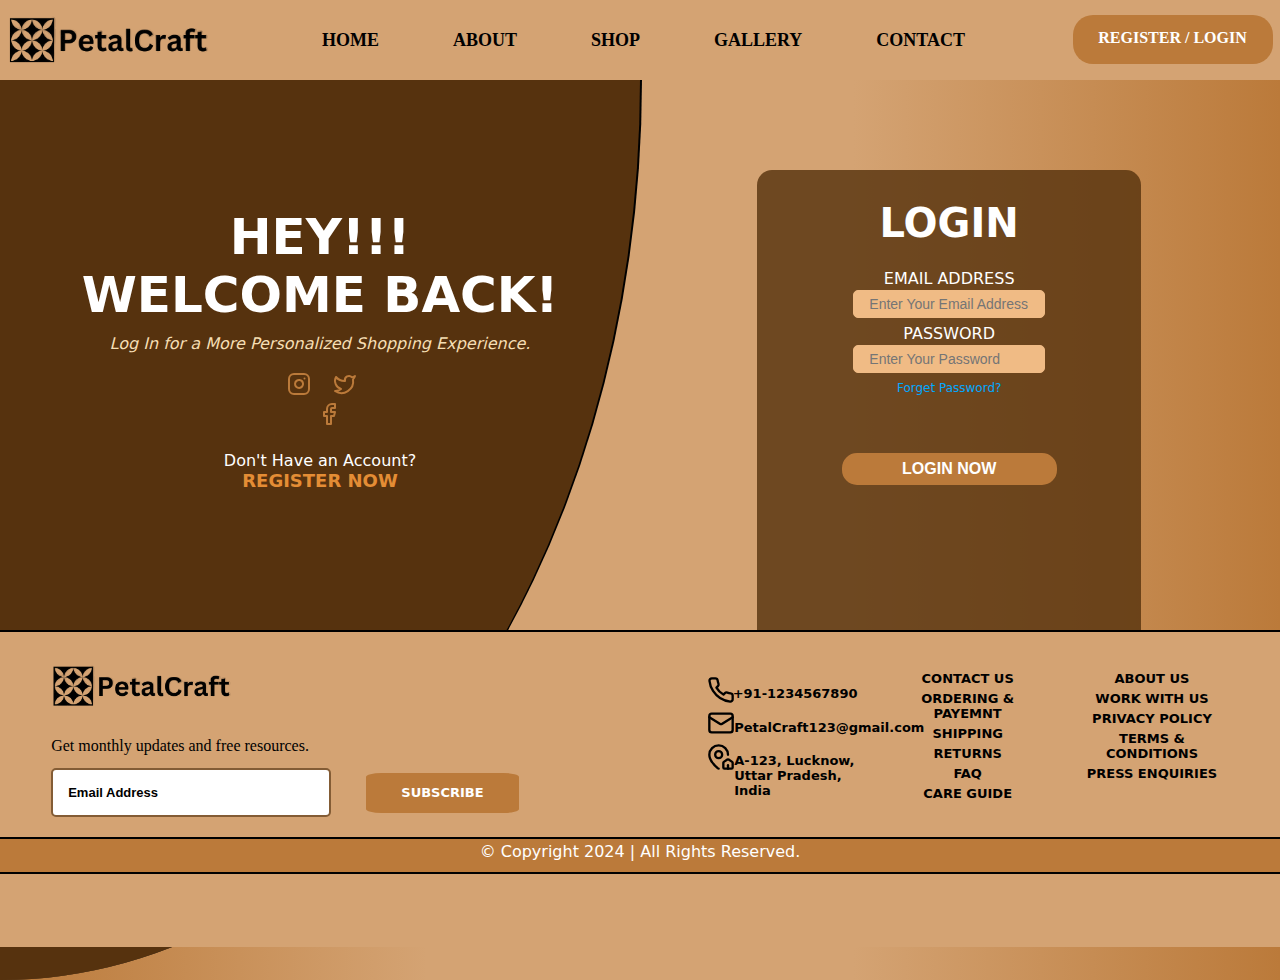
<file: login.html>
<!DOCTYPE html>
<html lang="en">
<head>
    <meta charset="UTF-8">
    <meta name="viewport" content="width=device-width, initial-scale=1.0">
    <title>PetalCraft - Login</title>
    <link rel="icon" href="./images/PC_logo.png">
    <link rel="stylesheet" href="./style.css">
</head>
<body>
    <!--Header start-->
    <nav>
        <img class="logo" src="./images/PClogo.png" alt="pc_logo" href="./index.html">
        <div style="margin-top: 30px;">
            <menu><b>
            <a style="margin-left: 100px;" href="./index.html">HOME</a>
            <a href="./about.html">ABOUT</a>
            <a href="#">SHOP</a>
            <a href="#">GALLERY</a>
            <a style="margin-right: 100px;" href="./contact.html">CONTACT</a>
            </b></menu>
        </div>
        <a href="./register.html" class="login-btn">
            <b>REGISTER / LOGIN</b>
        </a>
    </nav>
    <!--Header end-->
    <!--page start-->
    <div class="container8">
        <div class="container8_1">
            <h1 style="margin-top: 20%;">HEY!!!</h1>
            <h1>WELCOME BACK!</h1>
            <h3 style="font-size: medium; font-weight: 400; color: wheat; padding-top: 10px;"><i>Log In for a More Personalized Shopping Experience.</i></h3>
            <div style="width: 16%; margin-top: 3%; margin-left: 42.5%;">
                <a href="#"><svg xmlns="http://www.w3.org/2000/svg" width="26" height="26" viewBox="0 0 26 26" fill="none" stroke="#BB7A3A" stroke-width="2" stroke-linecap="round" stroke-linejoin="round" class="lucide lucide-instagram"><rect width="20" height="20" x="2" y="2" rx="5" ry="5"/><path d="M16 11.37A4 4 0 1 1 12.63 8 4 4 0 0 1 16 11.37z"/><line x1="17.5" x2="17.51" y1="6.5" y2="6.5"/></svg></a>
                <a style="padding-left: 15%;" href="#"><svg xmlns="http://www.w3.org/2000/svg" width="26" height="26" viewBox="0 0 26 26" fill="none" stroke="#BB7A3A" stroke-width="2" stroke-linecap="round" stroke-linejoin="round" class="lucide lucide-twitter"><path d="M22 4s-.7 2.1-2 3.4c1.6 10-9.4 17.3-18 11.6 2.2.1 4.4-.6 6-2C3 15.5.5 9.6 3 5c2.2 2.6 5.6 4.1 9 4-.9-4.2 4-6.6 7-3.8 1.1 0 3-1.2 3-1.2z"/></svg></a>
                <a style="padding-left: 13%;" href="#"><svg xmlns="http://www.w3.org/2000/svg" width="26" height="26" viewBox="0 0 26 26" fill="none" stroke="#BB7A3A" stroke-width="2" stroke-linecap="round" stroke-linejoin="round" class="lucide lucide-facebook"><path d="M18 2h-3a5 5 0 0 0-5 5v3H7v4h3v8h4v-8h3l1-4h-4V7a1 1 0 0 1 1-1h3z"/></svg></a>
            <!--icons end-->
            </div>
            <br>
            <span>Don't Have an Account?</span><br>
            <a href="./register.html">REGISTER NOW</a>
        </div>
        <div class="container8_2">
            <h1>LOGIN</h1>
            <div class="container8_2_1">
                <form id="login-form">
                    <div class="form-grp">
                        <label for="Email">EMAIL ADDRESS</label>
                        <input type="email" id="Email" placeholder="Enter Your Email Address" required>
                    </div>
                    <div class="form-grp">
                        <label for="Password">PASSWORD</label>
                        <input type="password" id="Password" placeholder="Enter Your Password" required><br>
                        <a href="#" class="forget_pwd"> Forget Password?</a>
                    </div>
                    <br>
                <button type="submit" class="loginPage-btn" href="./index.html">LOGIN NOW</button>
                </form>
            </div>
        </div>
    </div>
    <!--page end-->
    <!--footer start-->
    <section style="margin-top: 43%;" class="footer">
        <div class="footer1">
            <img style="width: 30%; margin-top:3%;" src="./images/PClogo.png" alt="logo"><br>
            <div style="margin-top: 4%;">Get monthly updates and free resources.</div><br>
            <form>
                <input class="email-box" type="text" placeholder="Email Address">
                <button class="subscribe" type="submit">SUBSCRIBE</button>
            </form>
        </div>
        <div class="footer2">
            <div class="footer2_1">
                <svg xmlns="http://www.w3.org/2000/svg" width="28" height="28" viewBox="0 0 24 24" fill="none" stroke="currentColor" stroke-width="2" stroke-linecap="round" stroke-linejoin="round" class="lucide lucide-phone"><path d="M22 16.92v3a2 2 0 0 1-2.18 2 19.79 19.79 0 0 1-8.63-3.07 19.5 19.5 0 0 1-6-6 19.79 19.79 0 0 1-3.07-8.67A2 2 0 0 1 4.11 2h3a2 2 0 0 1 2 1.72 12.84 12.84 0 0 0 .7 2.81 2 2 0 0 1-.45 2.11L8.09 9.91a16 16 0 0 0 6 6l1.27-1.27a2 2 0 0 1 2.11-.45 12.84 12.84 0 0 0 2.81.7A2 2 0 0 1 22 16.92z"/></svg>
                <h4 style="margin-top: -14%; margin-left: 17%; padding-bottom: 8px; font-family:system-ui, -apple-system, BlinkMacSystemFont, 'Segoe UI', Roboto, Oxygen, Ubuntu, Cantarell, 'Open Sans', 'Helvetica Neue', sans-serif; font-size: small;">+91-1234567890</h4>
                <svg xmlns="http://www.w3.org/2000/svg" width="28" height="28" viewBox="0 0 24 24" fill="none" stroke="currentColor" stroke-width="2" stroke-linecap="round" stroke-linejoin="round" class="lucide lucide-mail"><rect width="20" height="16" x="2" y="4" rx="2"/><path d="m22 7-8.97 5.7a1.94 1.94 0 0 1-2.06 0L2 7"/></svg>
                <h4 style="margin-top: -14%; margin-left: 18%; padding-bottom: 8px; font-family:system-ui, -apple-system, BlinkMacSystemFont, 'Segoe UI', Roboto, Oxygen, Ubuntu, Cantarell, 'Open Sans', 'Helvetica Neue', sans-serif; font-size: small;">PetalCraft123@gmail.com</h5>
                <svg xmlns="http://www.w3.org/2000/svg" width="28" height="28" viewBox="0 0 24 24" fill="none" stroke="currentColor" stroke-width="2" stroke-linecap="round" stroke-linejoin="round" class="lucide lucide-map-pin-house"><path d="M15 22a1 1 0 0 1-1-1v-4a1 1 0 0 1 .445-.832l3-2a1 1 0 0 1 1.11 0l3 2A1 1 0 0 1 22 17v4a1 1 0 0 1-1 1z"/><path d="M18 10a8 8 0 0 0-16 0c0 4.993 5.539 10.193 7.399 11.799a1 1 0 0 0 .601.2"/><path d="M18 22v-3"/><circle cx="10" cy="10" r="3"/></svg>
                <p style="margin-top: -14%; margin-left: 18%; padding-bottom: 8px; font-family:system-ui, -apple-system, BlinkMacSystemFont, 'Segoe UI', Roboto, Oxygen, Ubuntu, Cantarell, 'Open Sans', 'Helvetica Neue', sans-serif; font-size: small; font-weight: 600">A-123, Lucknow, Uttar Pradesh, India</p>
            </div>
            <div class="footer2_2">
                <a href="#">CONTACT US</a>
                <a href="#">ORDERING & PAYEMNT</a>
                <a href="#">SHIPPING</a>
                <a href="#">RETURNS</a>
                <a href="#">FAQ</a>
                <a href="#">CARE GUIDE</a>
            </div>
            <div class="footer2_3">
                <a href="#">ABOUT US</a>
                <a href="#">WORK WITH US</a>
                <a href="#">PRIVACY POLICY</a>
                <a href="#">TERMS & CONDITIONS</a>
                <a href="#">PRESS ENQUIRIES</a>
            </div>
        </div>
        <div class="container6">
            © Copyright 2024 | All Rights Reserved.
        </div>
    </section>
    <!--footer end-->
</body>
</html>
</file>
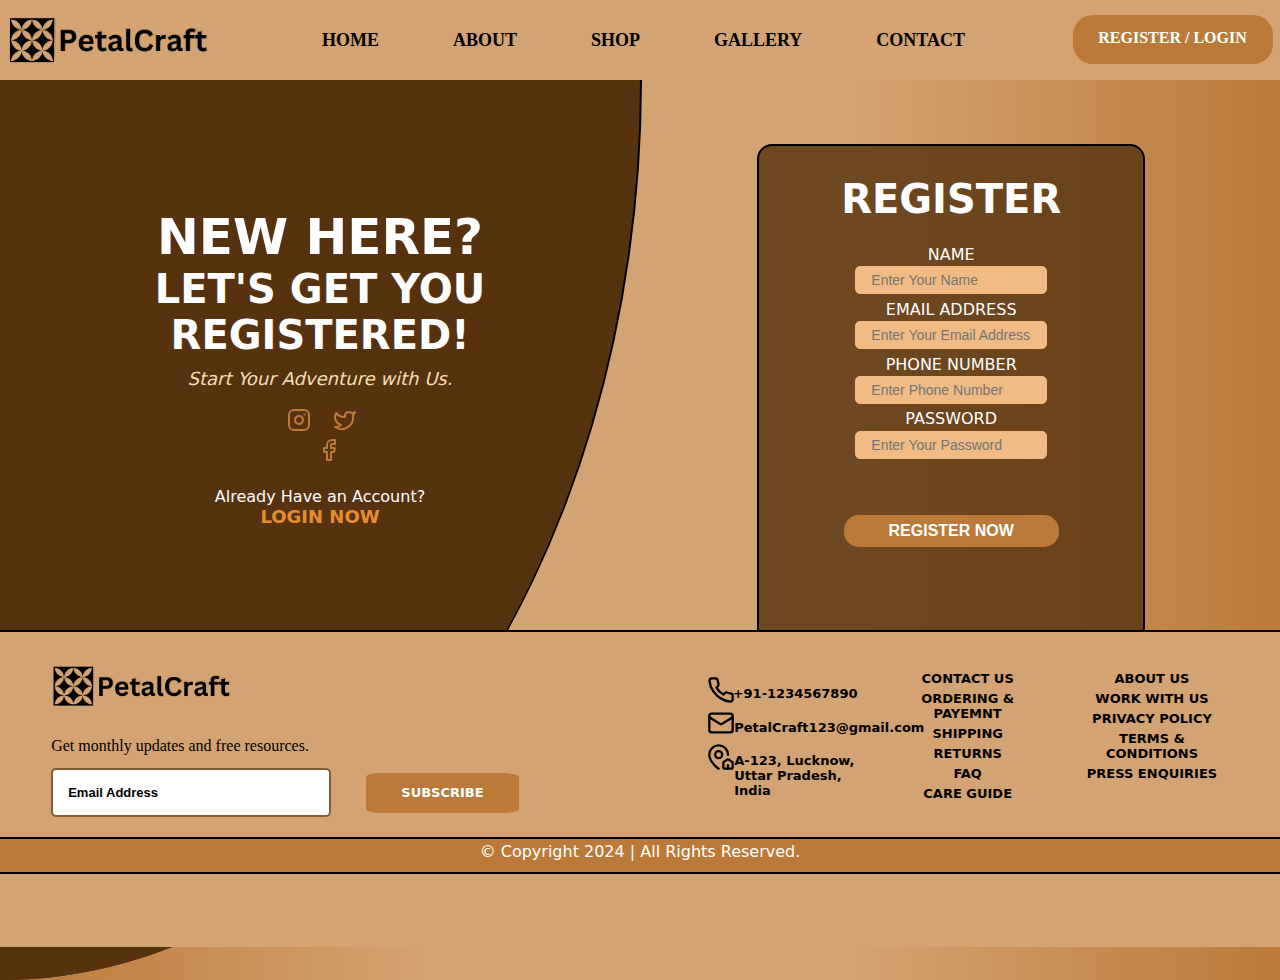
<file: register.html>
<!DOCTYPE html>
<html lang="en">
<head>
    <meta charset="UTF-8">
    <meta name="viewport" content="width=device-width, initial-scale=1.0">
    <title>PetalCraft - Register</title>
    <link rel="icon" href="./images/PC_logo.png">
    <link rel="stylesheet" href="./style.css">
</head>
<body>
    <!--Header start-->
    <nav>
        <img class="logo" src="./images/PClogo.png" alt="pc_logo" href="./index.html">
        <div style="margin-top: 30px;">
            <menu><b>
            <a style="margin-left: 100px;" href="./index.html">HOME</a>
            <a href="./about.html">ABOUT</a>
            <a href="#">SHOP</a>
            <a href="#">GALLERY</a>
            <a style="margin-right: 100px;" href="./contact.html">CONTACT</a>
            </b></menu>
        </div>
        <a href="./register.html" class="login-btn">
            <b>REGISTER / LOGIN</b>
        </a>
    </nav>
    <!--Header end-->
    <!--page start-->
    <div class="container8">
        <div class="container8_1">
            <h1 style="margin-top: 20%;">NEW HERE?</h1>
            <h1 style="font-size: 40px;">LET'S GET YOU REGISTERED!</h1>
            <h3 style="font-size: large; font-weight: 400; color: wheat; padding-top: 10px;"><i>Start Your Adventure with Us.</i></h3>
            <div style="width: 16%; margin-top: 3%; margin-left: 42.5%;">
                <a href="#"><svg xmlns="http://www.w3.org/2000/svg" width="26" height="26" viewBox="0 0 26 26" fill="none" stroke="#BB7A3A" stroke-width="2" stroke-linecap="round" stroke-linejoin="round" class="lucide lucide-instagram"><rect width="20" height="20" x="2" y="2" rx="5" ry="5"/><path d="M16 11.37A4 4 0 1 1 12.63 8 4 4 0 0 1 16 11.37z"/><line x1="17.5" x2="17.51" y1="6.5" y2="6.5"/></svg></a>
                <a style="padding-left: 15%;" href="#"><svg xmlns="http://www.w3.org/2000/svg" width="26" height="26" viewBox="0 0 26 26" fill="none" stroke="#BB7A3A" stroke-width="2" stroke-linecap="round" stroke-linejoin="round" class="lucide lucide-twitter"><path d="M22 4s-.7 2.1-2 3.4c1.6 10-9.4 17.3-18 11.6 2.2.1 4.4-.6 6-2C3 15.5.5 9.6 3 5c2.2 2.6 5.6 4.1 9 4-.9-4.2 4-6.6 7-3.8 1.1 0 3-1.2 3-1.2z"/></svg></a>
                <a style="padding-left: 13%;" href="#"><svg xmlns="http://www.w3.org/2000/svg" width="26" height="26" viewBox="0 0 26 26" fill="none" stroke="#BB7A3A" stroke-width="2" stroke-linecap="round" stroke-linejoin="round" class="lucide lucide-facebook"><path d="M18 2h-3a5 5 0 0 0-5 5v3H7v4h3v8h4v-8h3l1-4h-4V7a1 1 0 0 1 1-1h3z"/></svg></a>
            <!--icons end-->
            </div>
            <br>
            <span>Already Have an Account?</span><br>
            <a href="./login.html">LOGIN NOW</a>
        </div>
        <div class="container9">
            <h1>REGISTER</h1>
            <div class="container9_1">
                <form id="login-form">
                    <div class="form-grp">
                        <label for="name">Name</label><br>
                        <input type="text" id="name" placeholder="Enter Your Name" required>
                    </div>
                    <div class="form-grp">
                        <label for="Email">EMAIL ADDRESS</label>
                        <input type="email" id="Email" placeholder="Enter Your Email Address" required>
                    </div>
                    <div class="form-grp">
                        <label for="phone">Phone Number</label><br>
                        <input type="text" placeholder="Enter Phone Number" required>
                    </div>
                    <div class="form-grp">
                        <label for="Password">PASSWORD</label>
                        <input type="password" id="Password" placeholder="Enter Your Password" required><br>
                    </div> <br>
                <button type="submit" class="Register-btn" href="./index.html">REGISTER NOW</button>
                </form>
            </div>
        </div>
    </div>
    <!--page end-->
    <!--footer start-->
    <section style="margin-top: 43%;" class="footer">
        <div class="footer1">
            <img style="width: 30%; margin-top:3%;" src="./images/PClogo.png" alt="logo"><br>
            <div style="margin-top: 4%;">Get monthly updates and free resources.</div><br>
            <form>
                <input class="email-box" type="text" placeholder="Email Address">
                <button class="subscribe" type="submit">SUBSCRIBE</button>
            </form>
        </div>
        <div class="footer2">
            <div class="footer2_1">
                <svg xmlns="http://www.w3.org/2000/svg" width="28" height="28" viewBox="0 0 24 24" fill="none" stroke="currentColor" stroke-width="2" stroke-linecap="round" stroke-linejoin="round" class="lucide lucide-phone"><path d="M22 16.92v3a2 2 0 0 1-2.18 2 19.79 19.79 0 0 1-8.63-3.07 19.5 19.5 0 0 1-6-6 19.79 19.79 0 0 1-3.07-8.67A2 2 0 0 1 4.11 2h3a2 2 0 0 1 2 1.72 12.84 12.84 0 0 0 .7 2.81 2 2 0 0 1-.45 2.11L8.09 9.91a16 16 0 0 0 6 6l1.27-1.27a2 2 0 0 1 2.11-.45 12.84 12.84 0 0 0 2.81.7A2 2 0 0 1 22 16.92z"/></svg>
                <h4 style="margin-top: -14%; margin-left: 17%; padding-bottom: 8px; font-family:system-ui, -apple-system, BlinkMacSystemFont, 'Segoe UI', Roboto, Oxygen, Ubuntu, Cantarell, 'Open Sans', 'Helvetica Neue', sans-serif; font-size: small;">+91-1234567890</h4>
                <svg xmlns="http://www.w3.org/2000/svg" width="28" height="28" viewBox="0 0 24 24" fill="none" stroke="currentColor" stroke-width="2" stroke-linecap="round" stroke-linejoin="round" class="lucide lucide-mail"><rect width="20" height="16" x="2" y="4" rx="2"/><path d="m22 7-8.97 5.7a1.94 1.94 0 0 1-2.06 0L2 7"/></svg>
                <h4 style="margin-top: -14%; margin-left: 18%; padding-bottom: 8px; font-family:system-ui, -apple-system, BlinkMacSystemFont, 'Segoe UI', Roboto, Oxygen, Ubuntu, Cantarell, 'Open Sans', 'Helvetica Neue', sans-serif; font-size: small;">PetalCraft123@gmail.com</h5>
                <svg xmlns="http://www.w3.org/2000/svg" width="28" height="28" viewBox="0 0 24 24" fill="none" stroke="currentColor" stroke-width="2" stroke-linecap="round" stroke-linejoin="round" class="lucide lucide-map-pin-house"><path d="M15 22a1 1 0 0 1-1-1v-4a1 1 0 0 1 .445-.832l3-2a1 1 0 0 1 1.11 0l3 2A1 1 0 0 1 22 17v4a1 1 0 0 1-1 1z"/><path d="M18 10a8 8 0 0 0-16 0c0 4.993 5.539 10.193 7.399 11.799a1 1 0 0 0 .601.2"/><path d="M18 22v-3"/><circle cx="10" cy="10" r="3"/></svg>
                <p style="margin-top: -14%; margin-left: 18%; padding-bottom: 8px; font-family:system-ui, -apple-system, BlinkMacSystemFont, 'Segoe UI', Roboto, Oxygen, Ubuntu, Cantarell, 'Open Sans', 'Helvetica Neue', sans-serif; font-size: small; font-weight: 600">A-123, Lucknow, Uttar Pradesh, India</p>
            </div>
            <div class="footer2_2">
                <a href="#">CONTACT US</a>
                <a href="#">ORDERING & PAYEMNT</a>
                <a href="#">SHIPPING</a>
                <a href="#">RETURNS</a>
                <a href="#">FAQ</a>
                <a href="#">CARE GUIDE</a>
            </div>
            <div class="footer2_3">
                <a href="#">ABOUT US</a>
                <a href="#">WORK WITH US</a>
                <a href="#">PRIVACY POLICY</a>
                <a href="#">TERMS & CONDITIONS</a>
                <a href="#">PRESS ENQUIRIES</a>
            </div>
        </div>
        <div class="container6">
            © Copyright 2024 | All Rights Reserved.
        </div>
    </section>
    <!--footer end-->
</body>
</html>
</file>
<file: style.css>
*{
    margin: 0;
    padding: 0;
}
/*Home page START*/
nav{
    width: 100%;
    height: 80px;
    background-color: #d4a373;
    display: flex;
    justify-content: space-evenly;
}
menu a{
    font-size: large;
    color: black;
    margin-left: 70px;
    text-decoration: none;
    font-family: cursive;
}
menu a:hover{
    color: #fff;
}
.logo{
    margin-top: 15px;
    height: 50px;
}
.login-btn{
    text-align: center;
    text-decoration: none;
    font-size: medium;
    width: 200px;
    height: 35px;
    padding-top: 14px;
    color: white;
    background-color: #BB7A3A;
    border-color: transparent;
    margin-top: 15px;
    border-radius: 20px 20px;
}
.login-btn:hover{
    cursor: pointer;
    background-color: #BB7A3A;
    border: 1px solid white;
}
.container1{
    position: absolute;
    color: black;
    width: 100%;
    height: 90%;
}
.container1_img{
    width: 100%;
    height: 105%;
}
.cont1_1{
    position: absolute;
    width: 1200px;
    height: 500px;
    margin-top: -45.7%;
    margin-left: 10.5%;
    background-color: #9c663170;
    border-radius: 0% 0% 700px 700px;
}
.main1{
    position: absolute;
    color: white;
    font-size: 50px;
    font-weight: bold;
    margin: 5% 21%;
    text-align: center;
}
.main2{
    position: absolute;
    color: white;
    font-size: 44px;
    font-weight: bold;
    margin: 10% 26%;
    text-align: center;
}
.main3{
    color: black;
    font-size: 16px;
    font-family: cursive;
    text-align: center;
    margin-left: 21%;
    margin-top: 16%;
    padding-bottom: 22px;
    width: 58%;
}
.explore-btn{
    font-size: 15px;
    color: white;
    padding: 10px 20px;
    font-weight: bolder;
    font-family: sans-serif;
    background-color: #BB7A3A;
    border: 1px solid #BB7A3A;
    border-color: transparent;
    margin-left: 45%;
    text-decoration: none;
}
.explore-btn:hover{
    cursor: pointer;
    background-color: #BB7A3A;
    border: 1px solid #835c35;
    color: white;
}
.icons{
    width: 9%;
    height: 10%;
    margin-top: -5.5%;
    margin-left: 88%;
    justify-content: space-evenly;
}
.container2{
    position: absolute;
    color: black;
    width: 100%;
    height: 90%;
    margin-top: 45%;
    background-color: #d4a373;
}
.cont2_1{
    width: 15%;
    font-size: small;
    color: #BB7A3A;
    margin: 2% 43.4%;
    font-family: sans-serif;
}
.main4{
    position: absolute;
    color: white;
    font-size: 50px;
    font-weight: bold;
    text-align: center;
    margin-left:-2.5%;font-family: 'Times New Roman', Times, serif;
}
.cont2_2{
    position: absolute;
    width: 100%;
    height: 75%;
    margin-top: 1%;
    display: flex;
    justify-content: space-evenly;

}
.cont2_2_1{
    position: relative;
    width: 20%;
    height: 48%;
    margin-top: 3%;
    border-top-left-radius: 70%;
    border-top-right-radius: 70%;
}
.cont2_2_1_img{
    position: absolute;
    width: 100%;
    height: 100%;
    border-top-left-radius: 100%;
    border-top-right-radius: 100%;
    border: 1px solid #835c35;
}
.cont2_2_2{
    position: absolute;
    width: 100%;
    height: 90%;
    margin-top: 77%;
    background-color: #BB7A3A;
    border: 1px solid #835c35;
}
.main5{
    width: 71%;
    font-size: 25px;
    color: #fff;
    margin: 5% 14.5%;
    font-family: sans-serif;
}
.main5_1{
    position: relative;
    width: 80%;
    margin: 0% 10%;
    text-align: center;
}
.container3{
    position: absolute;
    width: 100%;
    height: 60%;
    margin-top: 88%;
    background-color: #d4a3731f;
}
.cont3{
    position: relative;
    width: 55%;
    height: 100%;
    margin: 4% 0%;
}
.cont3_1{
    position: relative;
    font-size: small;
    color: #BB7A3A;
    text-align: center;
    font-family: sans-serif;
}
.cont3_2{
    position: relative;
    color: black;
    font-size: 50px;
    font-weight: bold;
    text-align: center;
    font-family: 'Times New Roman', Times, serif;
}
.cont3_3{
    position: relative;
    width: 75%;
    font-size: large;
    color:#BB7A3A;
    text-align: center;
    margin: 5% 12.5%;
}
.letsgo-btn{
    position: relative;
    font-family: sans-serif;
    padding: 10px 22px;
    font-size: small;
    color: white;
    background-color: #BB7A3A;
    cursor: pointer;
    text-decoration: none;
    margin: 0% 43%;
    border-radius: 10px 10px;
}
.letsgo-btn:hover{
    border: 1.5px solid #835c35;
}
.container4{
    width: 100%;
    height: 80%;
    margin-top: 116%;
    background-color: #BB7A3A;
    position: absolute;
}
.cont4_img{
    position: relative;
    width: 33%;
    height: 85%;
    margin-top: -27.8%;
    margin-left: 60%;
}
.cont4_1{
    position: relative;
    width: 21%;
    font-size: x-small;
    color: #f5cba2;
    text-align: center;
    margin: -2% 40.5%;
    font-family: sans-serif;
}
.main6{
    width: 146%;
    position: relative;
    color: white;
    font-size: 40px;
    font-weight: bold;
    text-align: center;
    margin: 0% -20%;
    font-family: 'Times New Roman', Times, serif;
}
.cont4_2{
    position: relative;
    width: 100%;
    height: 70%;
    margin-top: 5%;
    display: flex;
    justify-content: space-evenly;
}
.cont4_2_1{
    position: relative;
    width: 17%;
    height: 72%;
}
.cont4_3{
    position: relative;
    color: black;
    width: 30%;
    height: 7%;
    margin-top: 5px;
    margin-left: 8%;
    font-size: small;
    font-family: system-ui, -apple-system, BlinkMacSystemFont, 'Segoe UI', Roboto, Oxygen, Ubuntu, Cantarell, 'Open Sans', 'Helvetica Neue', sans-serif;
    font-weight: 500;
}
.cont4_4{
    position: relative;
    color: black;
    width: 30%;
    height: 7%;
    margin-top: -8.5%;
    margin-left: 32%;
    font-size: small;
    font-family: system-ui, -apple-system, BlinkMacSystemFont, 'Segoe UI', Roboto, Oxygen, Ubuntu, Cantarell, 'Open Sans', 'Helvetica Neue', sans-serif;
    font-weight: 500;
}
.cont4_5{
    position: absolute;
    color: black;
    width: 30%;
    height: 7%;
    margin-top: -7%;
    margin-left: 75%;
    font-size: small;
    font-family: system-ui, -apple-system, BlinkMacSystemFont, 'Segoe UI', Roboto, Oxygen, Ubuntu, Cantarell, 'Open Sans', 'Helvetica Neue', sans-serif;
    font-weight: 500;
    text-decoration: none;
}
.cont4_5:hover{
    color: white;
}
.container5{
    position: absolute;
    width: 100%;
    height: 60%;
    background-color: #d4a373;
    justify-items: center;
    margin-top: 152%;
}
.cont5{
    position: relative;
    margin-top: 3.2%;
    width: 40%;
    height: 140%;
    background-color: #bb7a3a91;
    justify-items: center;
    border-top-left-radius: 90%;
    border-top-right-radius: 90%;
}
.cont5_1{
    position: relative;
    width: 70%;
    height: fit-content;
    color: white;
    font-size: 40px;
    text-align: center;
    font-family: 'Times New Roman', Times, serif;
    padding-top: 20%;
}
.cont5_2{
    position: relative;
    font-size: 15px;
    width: 75%;
    color: #272727;
    text-align: center;
    font-family: sans-serif;
    margin-top: 5%;
    padding-bottom: 7%;
}
.talk-btn{
    position: relative;
    font-family: sans-serif;
    padding: 10px 22px;
    font-size: small;
    color: white;
    background-color: #BB7A3A;
    cursor: pointer;
    text-decoration: none;
    border-radius: 10px 10px;
}
.talk-btn:hover{
    border: 1.5px solid #835c35;
}
.footer{
    position: absolute;
    margin-top: 180%;
    width: 100%;
    height: 35%;
    background-color: #d4a373;
    border-top: 2px solid black;
    display: flex;
    justify-content: space-evenly;
}
.footer1{
    width: 48%;
    height: 88%;
    margin-top: 1%;
}
.email-box{
    width: 40%;
    height: 25px;
    background-color: #fff;
    color: black;
    font-weight: 600;
    font-size: small;
    margin: -1% 0%;
    padding: 10px 15px;
    border-radius: 5px;
    border: 2px solid #835c35;
}
.email-box::placeholder{
    color: black;
}
.email-box:hover{
    background-color: #dddddd;
    border: 2px solid black;
}
.subscribe{
    width: 25%;
    height: 40px;
    background-color: #BB7A3A;
    color: #fff;
    font-weight: 600;
    padding: 0px 24px;
    font-size: small;
    margin-left: 5%;
    border: 1px solid transparent;
    border-radius: 10%;
    font-family: system-ui, -apple-system, BlinkMacSystemFont, 'Segoe UI', Roboto, Oxygen, Ubuntu, Cantarell, 'Open Sans', 'Helvetica Neue', sans-serif;
}
.subscribe:hover{
    background-color: #56320e;
    border: 1px solid #835c35;
}
.footer2{
    width: 40%;
    height: 88%;
    margin-top: 3%;
    display: flex;
    justify-content: space-between;
}
.footer2_1{
    margin-top: 1%;
    position: relative;
    width: 30%;
    height: 100%;
    margin-left: -2%;
}
.footer2_2{
    position: relative;
    width: 30%;
    height: 100%;
    text-align: center;
}
.footer2_2 a{
    color: black;
    font-weight: 600;
    font-size: small;
    font-family: system-ui, -apple-system, BlinkMacSystemFont, 'Segoe UI', Roboto, Oxygen, Ubuntu, Cantarell, 'Open Sans', 'Helvetica Neue', sans-serif;
    text-decoration: none;
    display: block;
    margin-bottom: 5px;
}
.footer2_2 a:hover{
    color: white;
}
.footer2_3{
    position: relative;
    width: 30%;
    height: 100%;
    text-align: center;
}
.footer2_3 a{
    color: black;
    font-weight: 600;
    font-size: small;
    font-family: system-ui, -apple-system, BlinkMacSystemFont, 'Segoe UI', Roboto, Oxygen, Ubuntu, Cantarell, 'Open Sans', 'Helvetica Neue', sans-serif;
    text-decoration: none;
    display: block;
    margin-bottom: 5px;
}
.footer2_3 a:hover{
    color: white;
}
.container6{
    position: absolute;
    width: 100%;
    height: 30px;
    color: white;
    text-align: center;
    font-size: medium;
    font-family: system-ui, -apple-system, BlinkMacSystemFont, 'Segoe UI', Roboto, Oxygen, Ubuntu, Cantarell, 'Open Sans', 'Helvetica Neue', sans-serif;
    background-color: #BB7A3A;
    margin-top: 16%;
    border-top: 2px solid black;
    border-bottom: 2px solid black;
    padding-top: 3px;
}
/*Home page END*/
/*Contact Page start*/
.container7{
    position: absolute;
    width: 80%;
    height: 85%;
    background-color: #56320ea1;
    display: flex;
    margin-top: 1%;
    margin-left: 10%;
    border-radius: 100px 100px;
}
.cont7_1{
    position: relative;
    width: 40%;
    height: 100%;
}
.cont7_2{
    position: relative;
    width: 60%;
    height: 100%;
}
.cont7_2 h1{
    position: relative;
    width: 100%;
    color: white;
    font-family: system-ui, -apple-system, BlinkMacSystemFont, 'Segoe UI', Roboto, Oxygen, Ubuntu, Cantarell, 'Open Sans', 'Helvetica Neue', sans-serif;
    font-size: 50px;
    font-weight: 600;
    margin-top: 2%;
    text-align: center;
}
.form-grp{
    margin: 0.5% 10%;
    font-family: system-ui, -apple-system, BlinkMacSystemFont, 'Segoe UI', Roboto, Oxygen, Ubuntu, Cantarell, 'Open Sans', 'Helvetica Neue', sans-serif;
}
.form-grp label{
    color: white;
    text-transform: uppercase;
}
.form-grp input{
    margin-top: 0.5%;
    width: 65%;
    background-color: #f0bb85;
    color: black;
    font-weight: 500;
    font-size: 14px;
    padding: 5px 15px;
    border: 1px solid #f0bb85;
    border-radius: 5px;
}
.form-grp input:hover{
    background-color: #fcb166;
    border: 1px solid black;
}
.form-grp textarea{
    height: 80px;
    margin-top: 0.5%;
    width: 65%;
    background-color: #f0bb85;
    color: black;
    font-weight: 500;
    font-size: 14px;
    padding: 5px 15px;
    border: 1px solid #f0bb85;
    border-radius: 5px;
}
.error-msg{
    display: none;
    color: rgb(255 77 77);
    font-weight: 500;
    font-size: 14px;
    margin-top: 2px;
}
.contact_submit-btn{
    font-size: medium;
    width: 120px;
    height: 30px;
    color: white;
    background-color: #BB7A3A;
    border-color: transparent;
    margin-top: 12px;
    margin-left: 10%;
    border-radius: 10px;
}
.contact_submit-btn:hover{
    cursor: pointer;
    background-color: #BB7A3A;
    border: 1px solid white;
}
.success-msg{
    display: none;
    font-size: medium;
    color: #5be05b;
    margin-top: 10px;
    margin-left: 10%;
    font-family: system-ui, -apple-system, BlinkMacSystemFont, 'Segoe UI', Roboto, Oxygen, Ubuntu, Cantarell, 'Open Sans', 'Helvetica Neue', sans-serif;
}
/*Contact page end*/
/* login start*/
.container8{
    position: absolute;
    width: 100%;
    height: 100%;
    background-image:linear-gradient(to right, #BB7A3A, #d4a373, #d4a373, #BB7A3A);
    display: flex;
}
.container8_1{
    position: relative;
    color: white;
    font-family: system-ui, -apple-system, BlinkMacSystemFont, 'Segoe UI', Roboto, Oxygen, Ubuntu, Cantarell, 'Open Sans', 'Helvetica Neue', sans-serif;
    text-align: center;
    width: 50%;
    height: 100%;
    background-color: #56320e;
    border-radius: 0% 0% 100% 0%;
    border-right: 2px solid black;
}
.container8_1 h1{
    font-size: 50px;
}
.container8_1 a{
    text-decoration: none;
    font-size: large;
    font-weight: bold;
    color: #e48d35;
}
.container8_1 a:hover{
    color: rgb(165, 164, 164);
}
.container8_2{
    position: relative;
    width: 30%;
    height: 55%;
    padding-top: 30px;
    color: white;
    font-size: 20px;
    background-color: #56320ecf;
    border-radius: 15px ;
    justify-items: center;
    text-align: center;
    margin-top: 7%;
    margin-left: 9%;
    font-family: system-ui, -apple-system, BlinkMacSystemFont, 'Segoe UI', Roboto, Oxygen, Ubuntu, Cantarell, 'Open Sans', 'Helvetica Neue', sans-serif;
}
.container8_2_1{
    text-align: center;
    width: 80%;
    margin-top: 5%;
}
.container8_2_1 label{
    color: #fff;
    font-size: medium;
}
.forget_pwd{
    color: rgb(0 168 255);
    text-decoration: none;
    font-size: 12px;
}
.loginPage-btn{
    width: 70%;
    text-decoration: none;
    color: #fff;
    font-size: medium;
    font-weight: bold;
    padding: 5px 20px;
    background-color: #BB7A3A;
    border-radius: 15px;
    margin-top: 10%;
    border: 2px solid #BB7A3A;
    cursor: pointer;
}
.loginPage-btn:hover{
    background-color: #56320e;
}
.login_success{
    position: relative;
    display: none;
    font-size: medium;
    color: #5be05b;
    margin-top: 10px;
    margin-left: 10%;
    font-family: system-ui, -apple-system, BlinkMacSystemFont, 'Segoe UI', Roboto, Oxygen, Ubuntu, Cantarell, 'Open Sans', 'Helvetica Neue', sans-serif;
}
.container9{
    position: relative;
    width: 30%;
    height: 65%;
    padding-top: 30px;
    color: white;
    font-size: 20px;
    background-color: #56320ecf;
    border: 2px solid black;
    border-radius: 15px ;
    justify-items: center;
    text-align: center;
    margin-top: 5%;
    margin-left: 9%;
    font-family: system-ui, -apple-system, BlinkMacSystemFont, 'Segoe UI', Roboto, Oxygen, Ubuntu, Cantarell, 'Open Sans', 'Helvetica Neue', sans-serif;
}
.container9_1{
    text-align: center;
    width: 80%;
    margin-top: 5%;
}
.container9_1 label{
    color: #fff;
    font-size: medium;
}
.forget_pwd{
    color: rgb(0 168 255);
    text-decoration: none;
    font-size: 12px;
}
.Register-btn{
    text-decoration: none;
    width: 70%;
    color: #fff;
    font-size: medium;
    font-weight: bold;
    padding: 5px 20px;
    background-color: #BB7A3A;
    border-radius: 15px;
    margin-top: 10%;
    border: 2px solid #BB7A3A;
    cursor: pointer;
}
.Register-btn:hover{
    background-color: #56320e;
}
.register_success{
    position: relative;
    display: none;
    font-size: medium;
    color: #5be05b;
    margin-top: 10px;
    margin-left: 10%;
    font-family: system-ui, -apple-system, BlinkMacSystemFont, 'Segoe UI', Roboto, Oxygen, Ubuntu, Cantarell, 'Open Sans', 'Helvetica Neue', sans-serif;
}
.container10{
    position: absolute;
    width: 100%;
    height: 100%;
    display: flex;
    background-image:linear-gradient(to right, #BB7A3A, #d4a373, #d4a373, #BB7A3A);
}
.container10_1{
    position: relative;
    width: 60%;
    height: 100%;
    text-align: justify;
    flex: 1;
    margin-left: 10%;
    margin-top: 10%;
}
.container10_1 h2{
    font-family: system-ui, -apple-system, BlinkMacSystemFont, 'Segoe UI', Roboto, Oxygen, Ubuntu, Cantarell, 'Open Sans', 'Helvetica Neue', sans-serif;
    font-size: 65px;
    color: white;
}
.container10_1 p{
    font-size: medium;
    color: black;
    font-family: 'Segoe UI', Tahoma, Geneva, Verdana, sans-serif;
}
.container10_2{
    position: relative;
    flex: 2;
    width: 40%;
    height: 100%;
}
.container10_2 img{
    width: 70%;
    height: 60%;
    position: relative;
    border-radius: 25px;
    margin-left: 15%;
    margin-top: 11%;
}
.container11{
    position: absolute;
    color: black;
    width: 100%;
    height: 90%;
    margin-top: 42%;
    background-color: #e8dacc;
}
.cont11_1{
    width: 50%;
    font-size: large;
    color: #BB7A3A;
    margin: 2% 36%;
    font-family: sans-serif;
}
.cont11_1 p{
    text-align: center;
    width: 150%;
    color: #4a2c0d;
    margin: 0% -48%;
}
.cont11_2{
    position: relative;
    display: flex;
    justify-content: space-evenly;
}
.cont11_2 img{
    position: relative;
    width: 20%;
    height: 80%;
    border: 2px solid #4a2c0d;
    border-radius: 25px;
}
</file>
